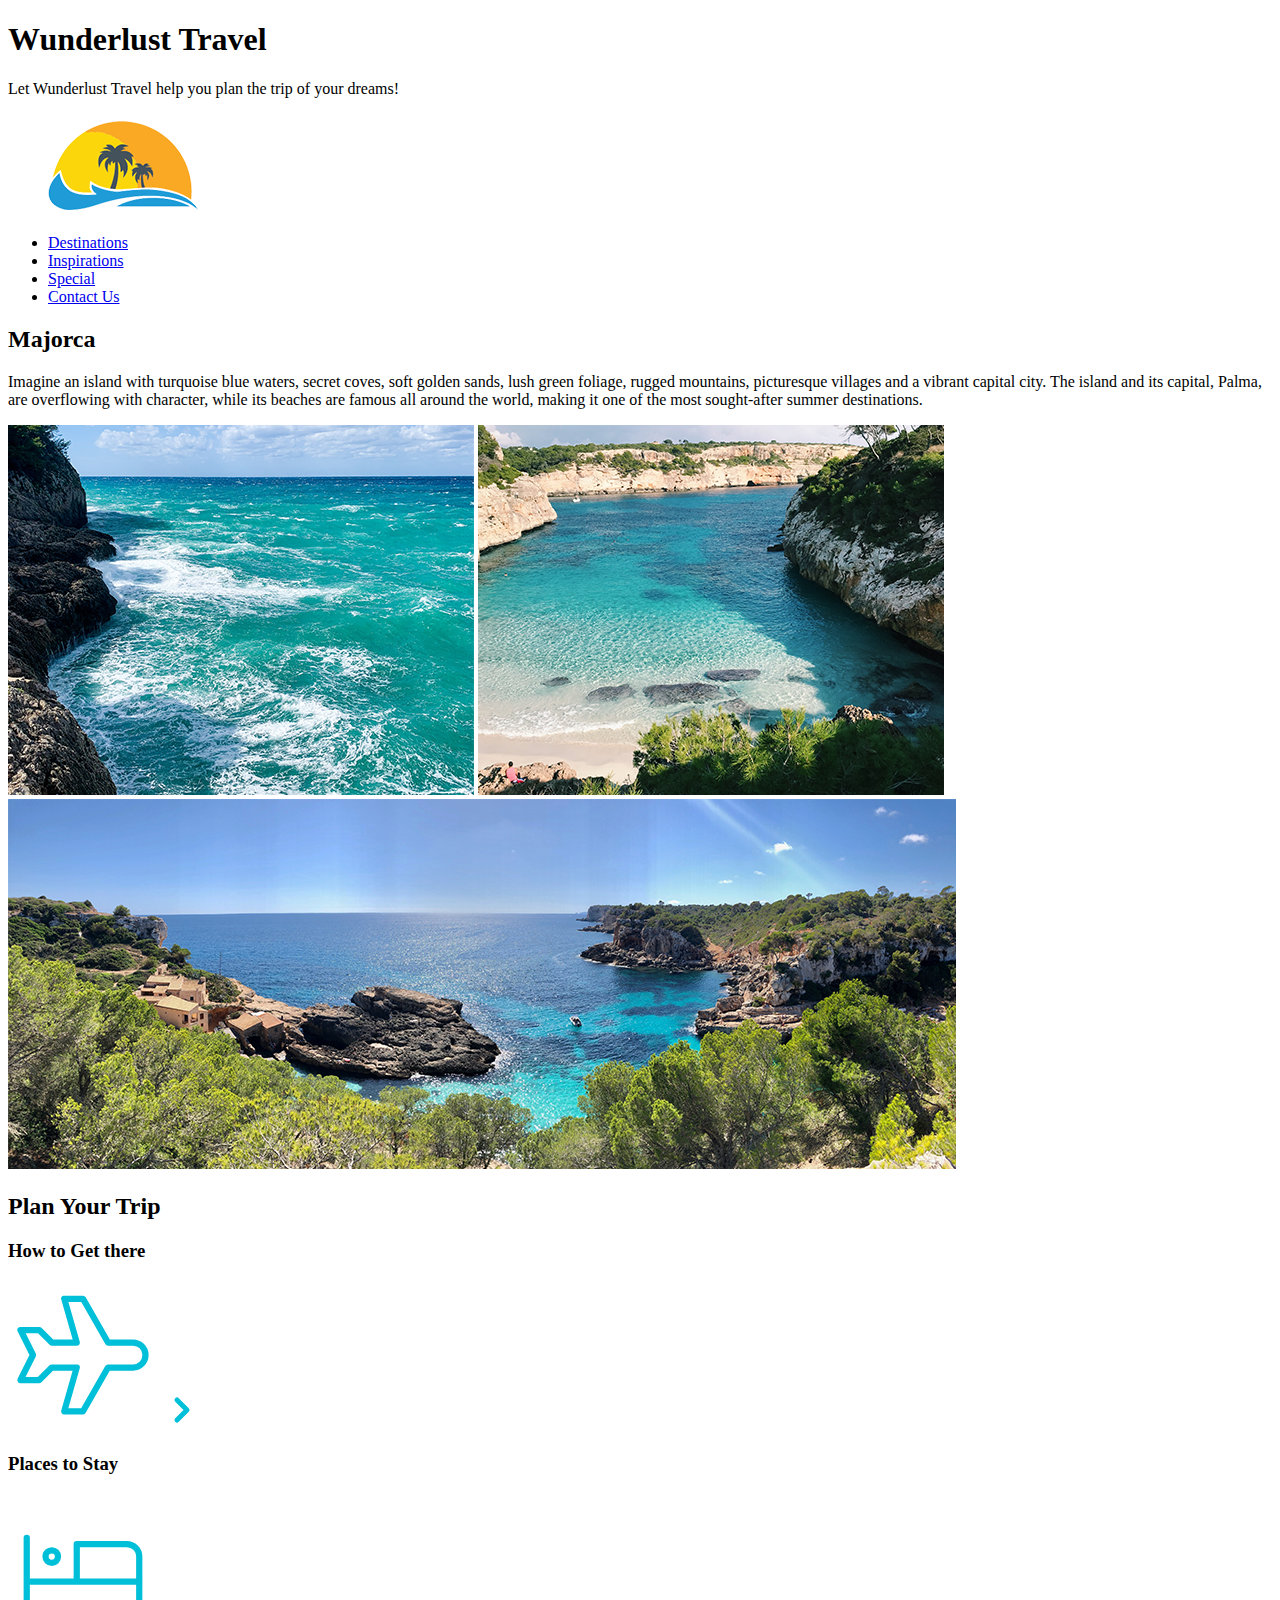
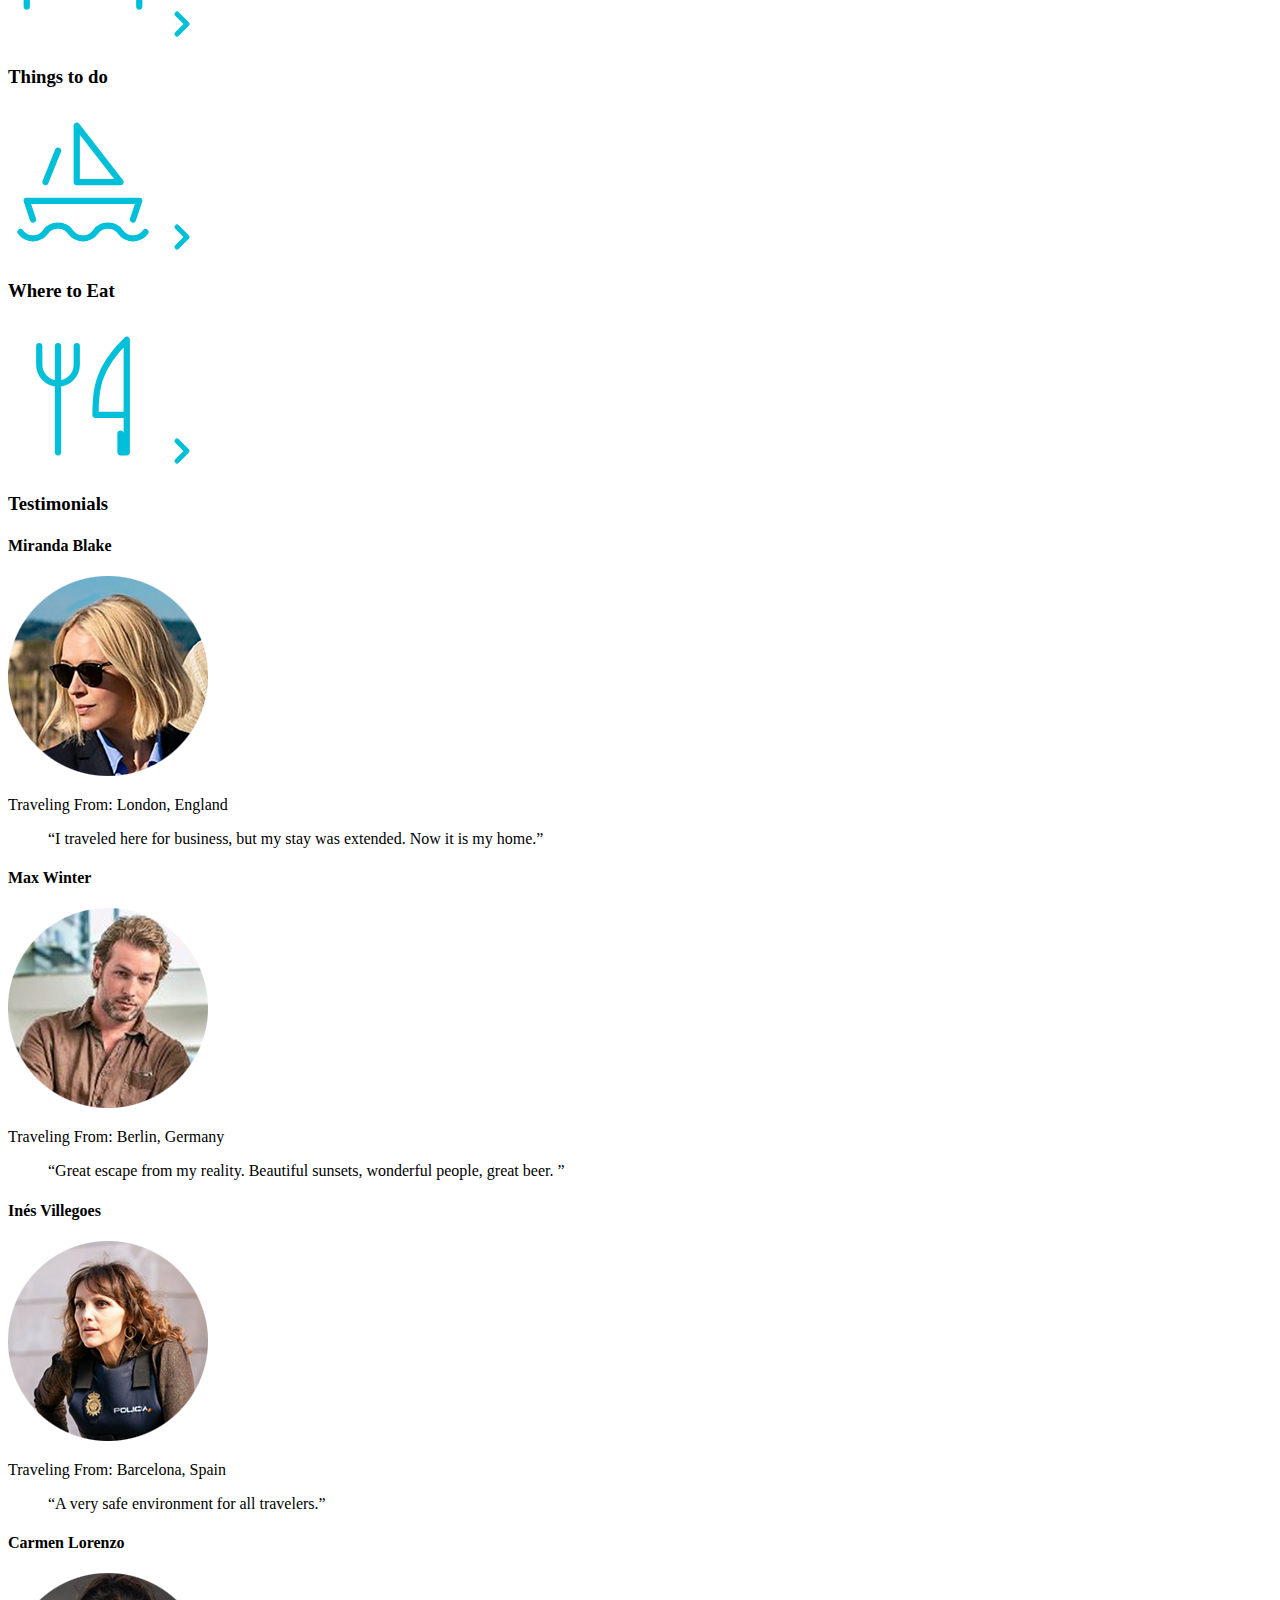
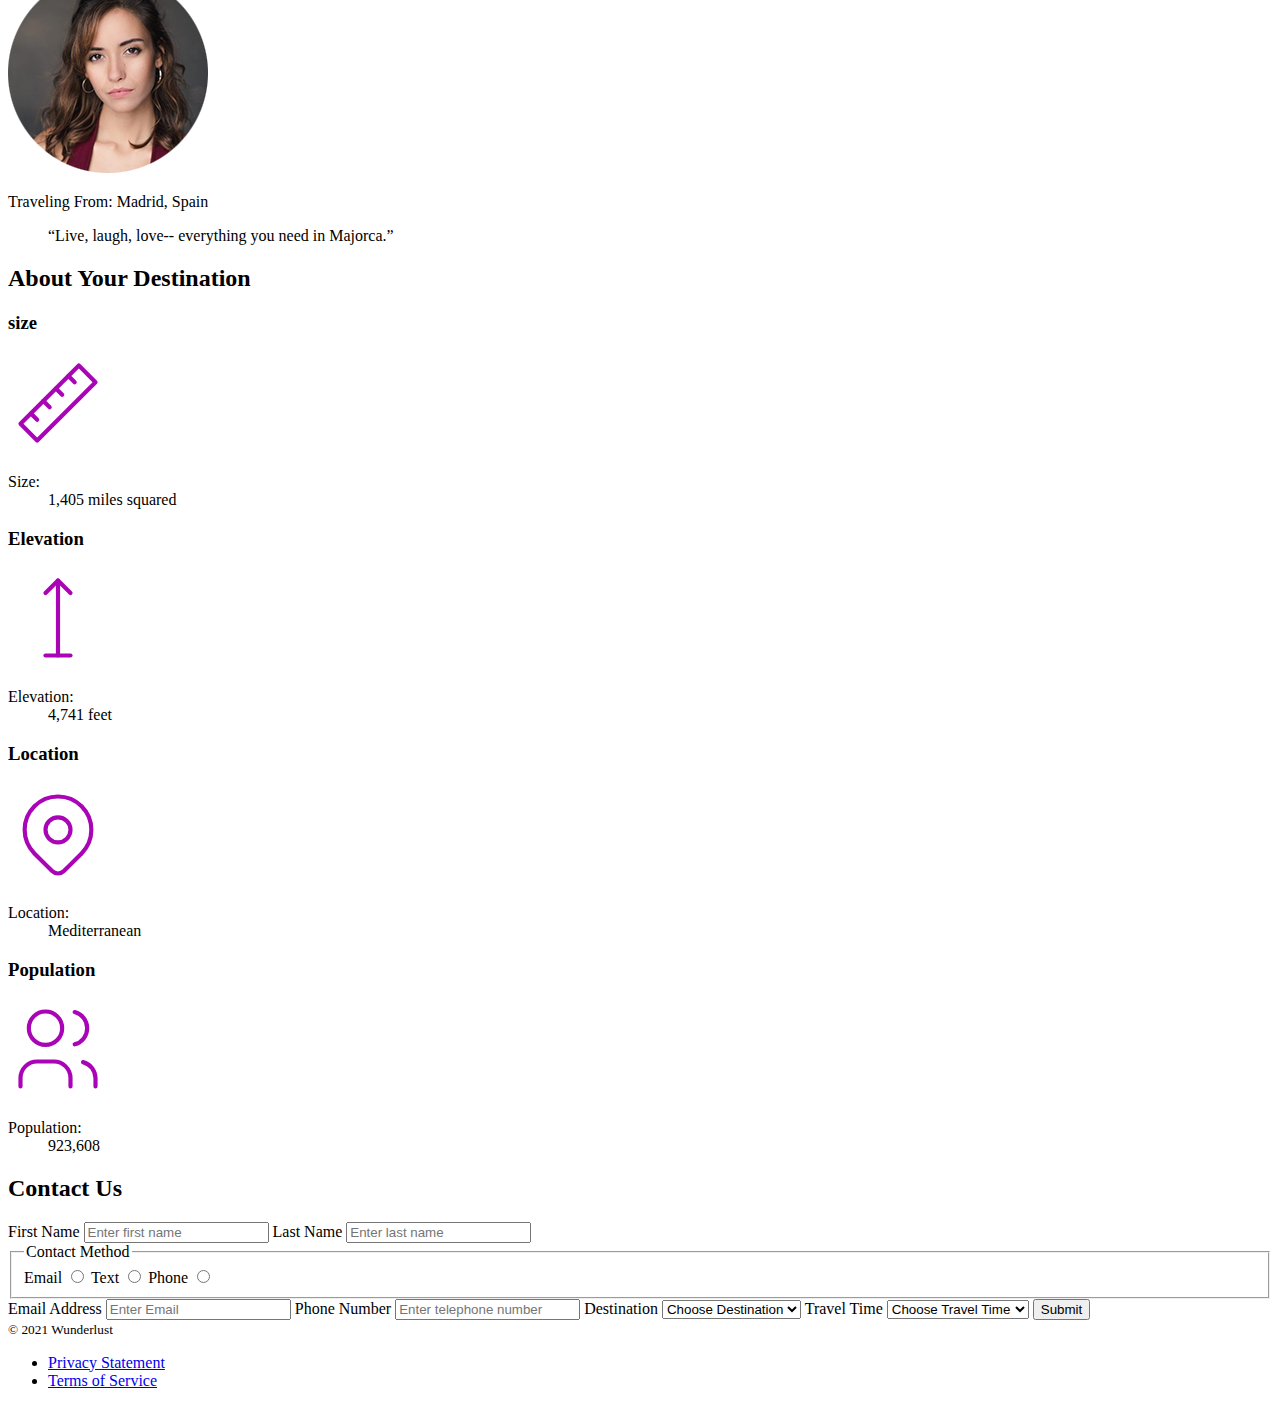
<file: index.html>
<!DOCTYPE html>
<html lang="en">
<head>
    <meta charset="UTF-8">
    <meta http-equiv="X-UA-Compatible" content="IE=edge">
    <meta name="viewport" content="width=device-width, initial-scale=1.0">
    <meta name="author" content="Andrew Dempsen">
    <!-- Link to CSS Stylesheet. -->
    <title>Wunderlust</title>
</head>
<body>
    <header>
        <h1>Wunderlust Travel</h1>
        <p>Let Wunderlust Travel help you plan the trip of your dreams!</p>
        <div>
            <img src="images/logo.png" alt="Wunderlust Logo">
        </div>
        <nav>
            <ul>
                <li><a href="#">Destinations</a></li>
                <li><a href="#">Inspirations</a></li>
                <li><a href="#">Special</a></li>
                <li><a href="#contactForm">Contact Us</a></li>
            </ul>
        </nav>
    </header>
    <main>
        <section>
        <h2>Majorca</h2>
        <p>Imagine an island with turquoise blue waters, secret coves, soft golden sands, lush green foliage, rugged mountains, picturesque villages and a vibrant capital city. The island and its capital, Palma, are overflowing with character, while its beaches are famous all around the world, making it one of the most sought-after summer destinations.</p>
        <div id="majorcaWrapper">
            <img src="images/majorca-waves.png" alt="clear blue water against rocky cliffs">
            <img src="images/majorca-beach.png" alt="Clear blue water surrounded by a sandy beach and sun soaked cliffs">
            <img src="images/majorca-cove.png" alt="A beautiful cove surroundeed by green trees and a small village">
        </div>

        </section>
        <section>
            <h2>Plan Your Trip</h2>
           
                
                    <h3>How to Get there</h3>
                    <svg xmlns="http://www.w3.org/2000/svg" class="icon icon-tabler icon-tabler-plane" width="150" height="150" viewBox="0 0 24 24" stroke-width="1" stroke="#00bfd8" fill="none" stroke-linecap="round" stroke-linejoin="round">
                        <path stroke="none" d="M0 0h24v24H0z" fill="none"/>
                        <path d="M16 10h4a2 2 0 0 1 0 4h-4l-4 7h-3l2 -7h-4l-2 2h-3l2 -4l-2 -4h3l2 2h4l-2 -7h3z" />
                      </svg>
                
                      <a href="#" title="Search for Flights"><svg xmlns="http://www.w3.org/2000/svg" class="icon icon-tabler icon-tabler-chevron-right" width="40" height="40" viewBox="0 0 24 24" stroke-width="3" stroke="#00bfd8" fill="none" stroke-linecap="round" stroke-linejoin="round">
                    <path stroke="none" d="M0 0h24v24H0z" fill="none"/>
                    <polyline points="9 6 15 12 9 18" />
                  </svg></a>

                  <h3>Places to Stay</h3>
                  <svg xmlns="http://www.w3.org/2000/svg" class="icon icon-tabler icon-tabler-bed" width="150" height="150" viewBox="0 0 24 24" stroke-width="1" stroke="#00bfd8" fill="none" stroke-linecap="round" stroke-linejoin="round">
                    <path stroke="none" d="M0 0h24v24H0z" fill="none"/>
                    <path d="M3 7v11m0 -4h18m0 4v-8a2 2 0 0 0 -2 -2h-8v6" />
                    <circle cx="7" cy="10" r="1" />
                  </svg>
                  <a href="#" title="Search for Hotels"><svg xmlns="http://www.w3.org/2000/svg" class="icon icon-tabler icon-tabler-chevron-right" width="40" height="40" viewBox="0 0 24 24" stroke-width="3" stroke="#00bfd8" fill="none" stroke-linecap="round" stroke-linejoin="round">
                    <path stroke="none" d="M0 0h24v24H0z" fill="none"/>
                    <polyline points="9 6 15 12 9 18" />
                  </svg>
                  </a>

                  <h3>Things to do</h3>
                  <svg xmlns="http://www.w3.org/2000/svg" class="icon icon-tabler icon-tabler-sailboat" width="150" height="150" viewBox="0 0 24 24" stroke-width="1" stroke="#00bfd8" fill="none" stroke-linecap="round" stroke-linejoin="round">
                    <path stroke="none" d="M0 0h24v24H0z" fill="none"/>
                    <path d="M2 20a2.4 2.4 0 0 0 2 1a2.4 2.4 0 0 0 2 -1a2.4 2.4 0 0 1 2 -1a2.4 2.4 0 0 1 2 1a2.4 2.4 0 0 0 2 1a2.4 2.4 0 0 0 2 -1a2.4 2.4 0 0 1 2 -1a2.4 2.4 0 0 1 2 1a2.4 2.4 0 0 0 2 1a2.4 2.4 0 0 0 2 -1" />
                    <path d="M4 18l-1 -3h18l-1 3" />
                    <path d="M11 12h7l-7 -9v9" />
                    <line x1="8" y1="7" x2="6" y2="12" />
                  </svg>
                  <a href="#" title="Search for Activities"><svg xmlns="http://www.w3.org/2000/svg" class="icon icon-tabler icon-tabler-chevron-right" width="40" height="40" viewBox="0 0 24 24" stroke-width="3" stroke="#00bfd8" fill="none" stroke-linecap="round" stroke-linejoin="round">
                    <path stroke="none" d="M0 0h24v24H0z" fill="none"/>
                    <polyline points="9 6 15 12 9 18" />
                  </svg>
                  </a>
                  
                  <h3>Where to Eat</h3>
                  <svg xmlns="http://www.w3.org/2000/svg" class="icon icon-tabler icon-tabler-tools-kitchen-2" width="150" height="150" viewBox="0 0 24 24" stroke-width="1" stroke="#00bfd8" fill="none" stroke-linecap="round" stroke-linejoin="round">
                    <path stroke="none" d="M0 0h24v24H0z" fill="none"/>
                    <path d="M19 3v12h-5c-.023 -3.681 .184 -7.406 5 -12zm0 12v6h-1v-3m-10 -14v17m-3 -17v3a3 3 0 1 0 6 0v-3" />
                  </svg>
                 <a href="#" title="Search for Restaurants"><svg xmlns="http://www.w3.org/2000/svg" class="icon icon-tabler icon-tabler-chevron-right" width="40" height="40" viewBox="0 0 24 24" stroke-width="3" stroke="#00bfd8" fill="none" stroke-linecap="round" stroke-linejoin="round">
                    <path stroke="none" d="M0 0h24v24H0z" fill="none"/>
                    <polyline points="9 6 15 12 9 18" />
                  </svg>
                  </a> 
                  
           
        </section>
<aside>
    <h3>Testimonials</h3>
<section>
    <h4>Miranda Blake</h4>
<div>
        <img src="images/miranda-blake.png
        " alt="photo of Miranda Blake">
       <p>Traveling From: London, England</p>
            <blockquote>“I traveled here for business, but my stay was extended. Now it is my home.”</blockquote>
       

    </div>
</section>
<section>
    <h4>Max Winter</h4>
    <div>
        <img src="images/max-winter.png
        " alt="Photo of Max Winter">
        <p>Traveling From: Berlin, Germany</p>

            <blockquote>“Great escape from my reality. Beautiful sunsets, wonderful people, great beer. ”
            </blockquote>
       

    </div>
</section>
<section>
    <h4>Inés Villegoes</h4>
    <div>
        <img src="images/ines-villegoes.png" alt="Photo of Inés Villegoes">
        <p>Traveling From:  Barcelona, Spain</p>

            <blockquote>“A very safe environment for all travelers.”</blockquote>
       

    </div>
</section>
<section>
    <h4>Carmen Lorenzo</h4>
    <div>
        <img src="images/carmen-lorenzo.png" alt="Photo of Carmen Lorenzo">
        <p>Traveling From:  Madrid, Spain</p>

            <blockquote>“Live, laugh, love-- everything you need in Majorca.”</blockquote>
    

    </div>
</section>
</aside>

<section id="about">
    <h2>About Your Destination</h2>
    <section>
    <h3>size</h3>
    <svg xmlns="http://www.w3.org/2000/svg" class="icon icon-tabler icon-tabler-ruler-2" width="100" height="100" viewBox="0 0 24 24" stroke-width="1" stroke="#a905b6" fill="none" stroke-linecap="round" stroke-linejoin="round">
        <path stroke="none" d="M0 0h24v24H0z" fill="none"/>
        <path d="M17 3l4 4l-14 14l-4 -4z" />
        <path d="M16 7l-1.5 -1.5" />
        <path d="M13 10l-1.5 -1.5" />
        <path d="M10 13l-1.5 -1.5" />
        <path d="M7 16l-1.5 -1.5" />
      </svg>
      <dl>
        <dt>Size:</dt>
        <dd>1,405 miles squared</dd>
      </dl>
      </section>
      <section>
        <h3>Elevation</h3>
        <svg xmlns="http://www.w3.org/2000/svg" class="icon icon-tabler icon-tabler-arrow-top-bar" width="100" height="100" viewBox="0 0 24 24" stroke-width="1" stroke="#a905b6" fill="none" stroke-linecap="round" stroke-linejoin="round">
            <path stroke="none" d="M0 0h24v24H0z" fill="none"/>
            <line x1="12" y1="21" x2="12" y2="3" />
            <path d="M15 6l-3 -3l-3 3" />
            <line x1="9" y1="21" x2="15" y2="21" />
          </svg>
          
        <dl>
            <dt>Elevation:</dt>
            <dd>4,741 feet</dd>
        </dl>
      </section>

      <section>
        <h3>Location</h3>
        <svg xmlns="http://www.w3.org/2000/svg" class="icon icon-tabler icon-tabler-map-pin" width="100" height="100" viewBox="0 0 24 24" stroke-width="1" stroke="#a905b6" fill="none" stroke-linecap="round" stroke-linejoin="round">
            <path stroke="none" d="M0 0h24v24H0z" fill="none"/>
            <circle cx="12" cy="11" r="3" />
            <path d="M17.657 16.657l-4.243 4.243a2 2 0 0 1 -2.827 0l-4.244 -4.243a8 8 0 1 1 11.314 0z" />
          </svg>
          
        <dl>
            <dt>Location:</dt>
            <dd>Mediterranean</dd>
        </dl>
      </section>

      <section>
        <h3>Population</h3>
        <svg xmlns="http://www.w3.org/2000/svg" class="icon icon-tabler icon-tabler-users" width="100" height="100" viewBox="0 0 24 24" stroke-width="1" stroke="#a905b6" fill="none" stroke-linecap="round" stroke-linejoin="round">
            <path stroke="none" d="M0 0h24v24H0z" fill="none"/>
            <circle cx="9" cy="7" r="4" />
            <path d="M3 21v-2a4 4 0 0 1 4 -4h4a4 4 0 0 1 4 4v2" />
            <path d="M16 3.13a4 4 0 0 1 0 7.75" />
            <path d="M21 21v-2a4 4 0 0 0 -3 -3.85" />
          </svg>
          
        <dl>
            <dt>Population:</dt>
            <dd>923,608</dd>
        </dl>
      </section>
      
</section>
<section id="contactForm">
    <h2>Contact Us</h2>
    <form>
        <label for="firstName">First Name</label>
        <input type="text" id="firstName" placeholder="Enter first name" required>
        <label for="lastName">Last Name</label>
        <input type="text" id="lastName" placeholder="Enter last name" required>
        <fieldset>
            <legend>Contact Method</legend>
            <label for="contactEmail">Email</label>
            <input type="radio" id="contactEmail" name="contact" required>
            <label for="contactText">Text</label>
            <input type="radio" id="contactText" name="contact" required>
            <label for="contactPhone">Phone</label>
            <input type="radio" id="contactPhone" name="contact" required>
        </fieldset>
        <label for="email">Email Address</label>
        <input type="text" id="email" placeholder="Enter Email" required>
        <label for="phone">Phone Number</label>
        <input type="tel" id="phone" placeholder="Enter telephone number" required>

        <label for="destination">Destination</label>
        <select id="destination" required>
            <option value="">Choose Destination</option>
            <option value="Barcelona">Barcelona</option>
            <option value="Granada">Granada</option>
            <option value="Ibiza">Ibiza</option>
            <option value="Madrid">Madrid</option>
            <option value="Majorca">Majorca</option>
            <option value="Seville">Seville</option>
            <option value="Tenerife">Tenerife</option>
            <option value="Valencia">Valencia</option>
            </select>
            
            <label for="travelTime">Travel Time</label>
            <select id="travelTime" required>
                <option value="">Choose Travel Time</option>
                <option value="Fall">Fall</option>
                <option value="Winter">Winter</option>
                <option value="Spring">Spring</option>
                <option value="Summer">Summer</option>
                <option value="Flexible">Flexible</option>
            </select>
            <input type="submit">
    </form>
</section>
    </main>
    <footer>
        <small>&copy; 2021 Wunderlust</small>
        <ul>
            <li><a href="#">Privacy Statement</a></li>
            <li><a href="#">Terms of Service</a></li>
        </ul>
    </footer>
</body>
</html>
</file>
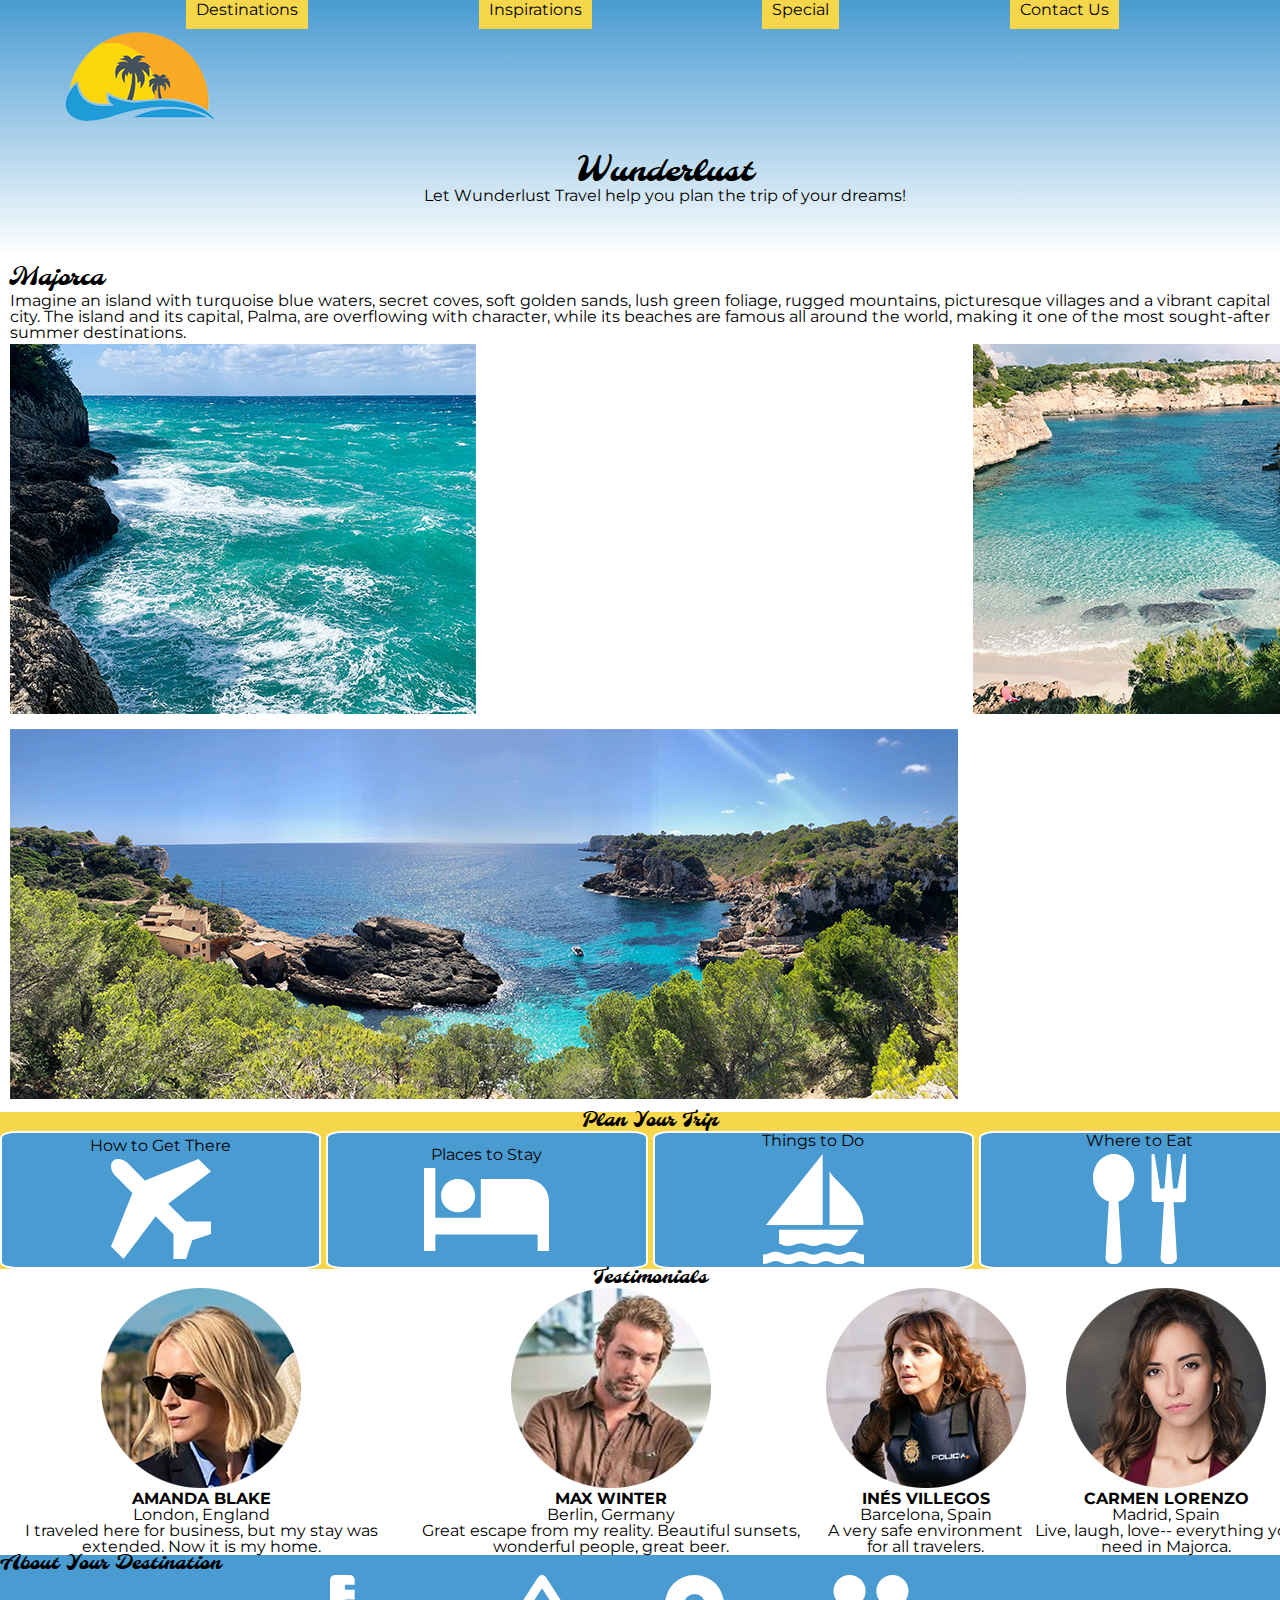
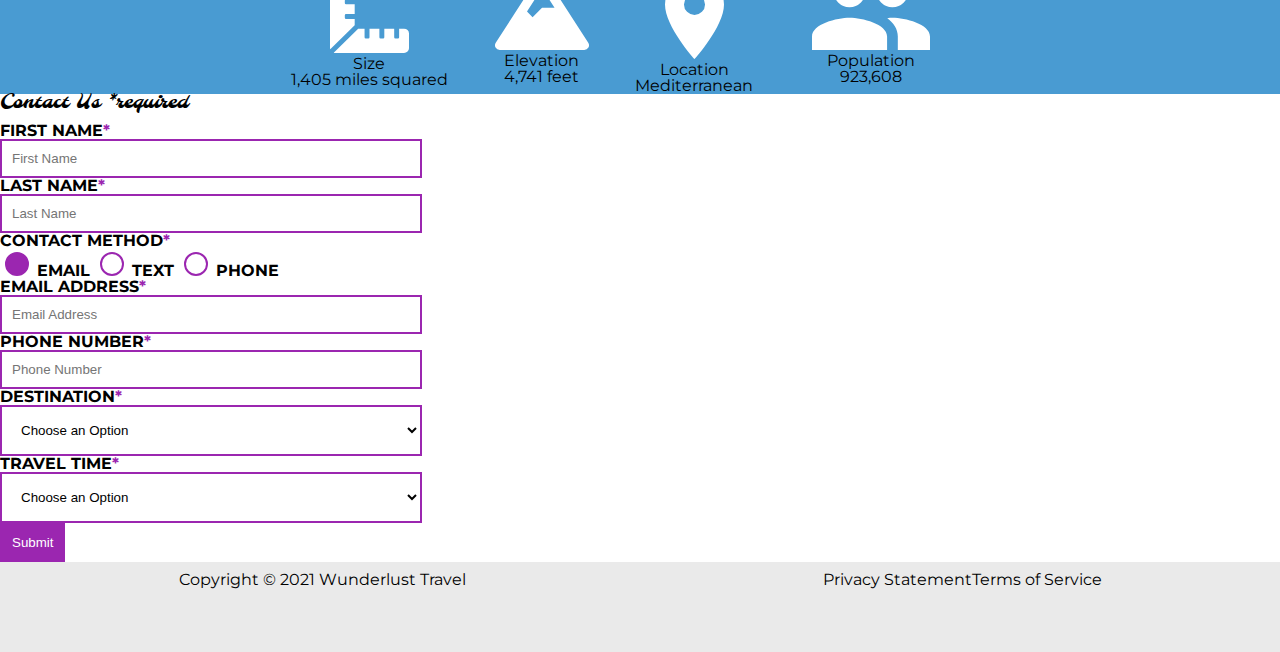
<file: wunderlust-majorca.html>
<!DOCTYPE html>
<html lang="en">
    <head>
        <meta charset="utf-8">
        <meta name="viewport" content="width=device-width, initial-scale=1">
        <meta name="author" content="Jessica Barnett, Christina Carrasquilla">
        <meta name="description" content="Let Wunderlust Travel take you to beautiful Majorca this year! Majorca is a beautiful island and offers beauty and fun to its visitors">
        <meta name="keywords" content="travel, majorca, beach, island, vacation, destination, getaway, restaurants in majorca, entertainment in majorca, testimonials from visitors">
        <title>Wunderlust Travel</title>
        <meta name="robots" content="index,follow">

        <!-- ~~~~~~~~~~ TWITTER CARD TAGS ~~~~~~~~~~ -->
        <meta name="twitter:card" content="summary_large_image">
        <meta name="twitter:site" content="@wunderlusttravel">
        <meta name="twitter:creator" content="@wunderlusttravel">
        <meta name="twitter:title" content="Wunderlust Travel: Majorca">
        <meta name="twitter:description" content="Let Wunderlust Travel take you to beautiful Majorca this year! Majorca is a beautiful island and offers beauty and fun to its visitors">
        <meta name="twitter:image" content="https://wunderlusttravel.com/images/majorca-cove.png">

        <!-- ~~~~~~~~~~ OPEN GRAPH META TAGS ~~~~~~~~~~ -->
        <meta property="og:title" content="See Majorca with Wunderlust Travel">
        <meta property="og:type" content="website">
        <meta property="og:image" content="https://wunderlusttravel.com/images/majorca-cove.png">
        <meta property="og:url" content="https://wunderlusttravel.com/majorca">
        <meta property="og:description" content="Let Wunderlust Travel take you to beautiful Majorca this year! Majorca is a beautiful island and offers beauty and fun to its visitors">
        <!-- ~~~~~~~~~~FAVICON ~~~~~~~~~~ -->
        <link rel="shortcut icon" href="images/favicon.png">

        <!-- ~~~~~~~~~~ GOOGLE FONTS ~~~~~~~~~~ -->
        <link rel="preconnect" href="https://fonts.googleapis.com">
        <link rel="preconnect" href="https://fonts.gstatic.com" crossorigin>
        <link href="https://fonts.googleapis.com/css2?family=Molle:ital@1&family=Montserrat:wght@400;600&display=swap" rel="stylesheet">
        <link href="styles.css" rel="stylesheet">
    </head>
    <body>
        <a id="skip" href="#main-content">Skip to Main Content</a>
        <!-- styling skip links: https://webaim.org/techniques/css/invisiblecontent/ -->
        <header>
            <a href="index.html" id="logo"><img src="images/logo.png" alt="The Wunderlust logo shows blue waves and the outline of two palm trees against an orange sun"></a>
            <div id="title-sub"><h1>Wunderlust</h1>
			<p>Let Wunderlust Travel help you plan the trip of your dreams!</p></div>			
            <nav>
                <div id="menu-toggle">
                    <!-- responsive menu code from (with changes made to match mockups): https://css-tricks.com/three-css-alternatives-to-javascript-navigation/ -->
                    <h2 class="sr-only">Main Navigation</h2>
                    <!-- hidden but accessible headings from: https://webaim.org/techniques/css/invisiblecontent/ -->
                    <input name="toggle" id="toggle" type="checkbox">
                    <label for="toggle">Menu</label>
                    <ul>
                        <li class="active"><a href="#">Destinations</a></li>
                        <li><a href="#">Inspirations</a></li>
                        <li><a href="#">Special</a></li>
                        <li><a href="#">Contact Us</a></li>
                    </ul>
                </div>
            </nav>
        </header>
        <main id="main-content">
            <article>
                <div id="intro">  
                    <h2>Majorca</h2>
                    <p>Imagine an island with turquoise blue waters, secret coves, soft golden sands, lush green foliage, rugged mountains, picturesque villages and a vibrant capital city. The island and its capital, Palma, are overflowing with character, while its beaches are famous all around the world, making it one of the most sought-after summer destinations.</p>
                    <div id="img-grid">
                        <img src="images/majorca-waves.png" alt="Turquoise blue waters with white wave caps crashing against a rock cliff">
                        <img src="images/majorca-beach.png" alt="A calm cove with turquoise waters calmly lapping at a light sand beach">
                        <picture>
                            <source srcset="images/majorca-cove-small.png"
                                media="(max-width: 500px)">
                            <img src="images/majorca-cove.png" alt="Deep blue water leading to the horizon with the island and trees in the foreground">
                        </picture>
                    </div>
                </div>  
                <section id="plan">
                    <h3>Plan Your Trip</h3>
                    <div id="plan-icons">
                        <section>
                            <h4>How to Get There</h4>
                            <a href="#" title="Search for flights">
                                <img src="images/get.svg" alt="airplane icon">
                            </a>
                        </section>      
                        <section>
                            <h4>Places to Stay</h4>
                            <a href="#" title="Search for hotels">
                                <img src="images/stay.svg" alt="bed icon">
                            </a>
                        </section>
                        <section>
                            <h4>Things to Do</h4>
                            <a href="#" title="Search for Activities">
                                <img src="images/do.svg" alt="sailboat icon">
                            </a>                     
                        </section>    
                        <section>
                            <h4>Where to Eat</h4>
                            <a href="#" title="Search for Restaurants">
                                <img src="images/eat.svg" alt="fork and spoon icon">                         
                            </a>
                        </section>
                    </div>   
                </section>
                <section id="testimonials">
                    <h3>Testimonials</h3>
                    <div id="test-icons">
                        <section>
                            <img src="images/miranda-blake.png" alt="Miranda Blake has a blonde bob and is wearing dark sunglasses">
                            <h4>Amanda Blake</h4>
                            <p>London, England</p>
                            <q>I traveled here for business, but my stay was extended. Now it is my home.</q>
                        </section>
                        <section>
                            <img src="images/max-winter.png" alt="Max Winter has dark blonde hair and a trimmed beard and mustache">
                            <h4>Max Winter</h4>
                            <p>Berlin, Germany</p>
                            <q>Great escape from my reality. Beautiful sunsets, wonderful people, great beer.</q>
                        </section>
                        <section>
                            <img src="images/ines-villegoes.png" alt="Ines Villegos has shoulder-length, wavy, brown hair and is wearing a brown sweater"> 
                            <h4>Inés Villegos</h4> 
                            <p>Barcelona, Spain</p>
                            <q>A very safe environment for all travelers.</q>
                        </section>
                        <section>
                            <img src="images/carmen-lorenzo.png" alt="Carmen Lorenzo has long, dark brown hair and is wearing gold hoop earrings">
                            <h4>Carmen Lorenzo</h4> 
                            <p>Madrid, Spain</p>
                            <q>Live, laugh, love-- everything you need in Majorca.</q>
                        </section>
                    </div>
                </section>
                <section id="about">
                    <h3>About Your Destination</h3>
                    <div id="about-icons">
                        <section>
                            <img src="images/size.svg" alt="ruler icon">
                            <h4>Size</h4> 
                            <p>1,405 miles squared</p>
                        </section>
                        <section>
                            <img src="images/elevation.svg" alt="mountain icon">
                            <h4>Elevation</h4> 
                            <p>4,741 feet</p>
                        </section>
                        <section>
                            <img src="images/location.svg" alt="location pin icon">
                            <h4>Location</h4> 
                            <p>Mediterranean</p>
                        </section>
                        <section>
                            <img src="images/population.svg" alt="people icon">
                            <h4>Population</h4>
                            <p>923,608</p>
                        </section>
                    </div>  
                </section>
                <section id="contact">
                    <h3>Contact Us <span class="form-required">*required</span></h3>
                    <form method="post" action="https://wp.zybooks.com/form-viewer.php">
                        <div id="names">
                            <label for="fName">First Name<span class="required">*</span></label>
                            <input type="text" name="fName" id="fName" autocomplete="given-name" placeholder="First Name" required>
                            <!-- custom input styles from https://moderncss.dev/custom-css-styles-for-form-inputs-and-textareas/ -->
                            <label for="lName">Last Name<span class="required">*</span></label>
                            <input type="text" name="lName" id="lName" autocomplete="family-name" placeholder="Last Name" required>
                        </div>
                        <div id="nums">
                            <fieldset>
                                <legend>Contact Method<span class="required">*</span></legend>
                                <!-- custom radio button styles from https://moderncss.dev/pure-css-custom-styled-radio-buttons/ -->
                                <label for="prefEmail">
                                    <span class="radio-input">
                                        <input type="radio" name="contactPref" id="prefEmail" required checked>
                                        <span class="radio-control"></span>
                                    </span>
                                    <span class="radio-label">Email</span>
                                </label>
                                <label for="prefText">
                                    <span class="radio-input">
                                        <input type="radio" name="contactPref" id="prefText">
                                        <span class="radio-control"></span>
                                    </span>
                                    <span class="radio-label">Text</span>
                                </label>
                                <label for="prefPhone">
                                    <span class="radio-input">
                                        <input type="radio" name="contactPref" id="prefPhone">
                                        <span class="radio-control"></span>
                                    </span>
                                    <span class="radio-label">Phone</span>
                                </label>
                            </fieldset>
                            <label for="email">Email Address<span class="required">*</span></label>
                            <input type="email" name="email" id="email" autocomplete="email" placeholder="Email Address" required>
                            <label for="phone">Phone Number<span class="required">*</span></label>
                            <input type="tel" name="phone" id="phone" autocomplete="tel" placeholder="Phone Number" required>
                        </div>
                        <div id="selects">
                            <!-- custom select styles from: https://moderncss.dev/custom-select-styles-with-pure-css/ -->
                            <label for="destination">Destination<span class="required">*</span></label>
                            <div class="custom-select">
                                <select name="destination" id="destination" required>
                                    <option value="" disabled selected>Choose an Option</option>
                                    <option value="barcelona">Barcelona</option>
                                    <option value="granada">Granada</option>
                                    <option value="ibiza">Ibiza</option>
                                    <option value="madrid">Madrid</option>
                                    <option value="majora">Majora</option>
                                    <option value="seville">Seville</option>
                                    <option value="tenerife">Tenerife</option>
                                    <option value="valencia">Valencia</option>
                                </select>
                                <span class="focus"></span>
                            </div>  
                            <label for="travelTime">Travel Time<span class="required">*</span></label>
                            <div class="custom-select">
                                <select name="travelTime" id="travelTime" required>
                                    <option value="" disabled selected>Choose an Option</option>
                                    <option value="fall">Fall</option>
                                    <option value="winter">Winter</option>
                                    <option value="spring">Spring</option>
                                    <option value="summer">Summer</option>
                                    <option value="flexible">Flexible</option>
                                </select>
                                <span class="focus"></span>
                            </div> 
                            <input type="submit" name="mySubmit" id="mySubmit" value="Submit">
                        </div>
                    </form>
                </section>
            </article>
        </main>
        <footer>
            <p>Copyright &copy; 2021 Wunderlust Travel</p>
            <div id="footer-links"><a href="#">Privacy Statement</a>
            <a href="#">Terms of Service</a></div>
        </footer>
    </body>
</html>
</file>
<file: styles.css>
/* Andrew Dempsen */

/* BEGIN CSS RESET */

/* http://meyerweb.com/eric/tools/css/reset/ 
   v2.0 | 20110126
   License: none (public domain)
*/

html, body, div, span, applet, object, iframe,
h1, h2, h3, h4, h5, h6, p, blockquote, pre,
a, abbr, acronym, address, big, cite, code,
del, dfn, em, img, ins, kbd, q, s, samp,
small, strike, strong, sub, sup, tt, var,
b, u, i, center,
dl, dt, dd, ol, ul, li,
fieldset, form, label, legend,
table, caption, tbody, tfoot, thead, tr, th, td,
article, aside, canvas, details, embed, 
figure, figcaption, footer, header, hgroup, 
menu, nav, output, ruby, section, summary,
time, mark, audio, video {
	margin: 0;
	padding: 0;
	border: 0;
	font-size: 100%;
	font: inherit;
	vertical-align: baseline;
}
/* HTML5 display-role reset for older browsers */
article, aside, details, figcaption, figure, 
footer, header, hgroup, menu, nav, section {
	display: block;
}
body {
	line-height: 1;
}
ol, ul {
	list-style: none;
}
blockquote, q {
	quotes: none;
}
blockquote:before, blockquote:after,
q:before, q:after {
	content: '';
	content: none;
}
table {
	border-collapse: collapse;
	border-spacing: 0;
}

/* END CSS RESET */

@import url('https://fonts.googleapis.com/css2?family=Molle&family=Montserrat&display=swap');
/* font-family: 'Molle', cursive;
font-family: 'Montserrat', sans-serif; */

:root {
--yellow: #F6D64A;
--teal: #55BCD5;
--purple: #9B26B0;
--blue: #499BD2;
--dark-gray: #222222;
--light-gray: #EAEAEA;
--white: #FFFFFF;
--black: #000000;
font-weight: normal;
font-size: 1rem;
}

/* Font Styles */
h1, h2, h3 {
	font-family: 'Molle', cursive;
}

h1 {
	font-size: 2rem;
}

h4, p, q, small, nav, button, form {
	font-family: 'Montserrat', sans-serif;
}

body {
	box-sizing: border-box;
	margin: 0;
	min-width: 320px;
	width: 100vw;
	
}

/* skip-link */

#skip {
	position: absolute;
	left: -1000px;
}


.sr-only {
	visibility: hidden;
}

header {
display: grid;
grid-template-columns: 1fr 1fr 1fr;
grid-template-rows: 1fr 1fr;
width: 100%;
background: linear-gradient(var(--blue), var(--white)) ;
padding: 25px;
min-width: 320px;
}
header img {
	grid-column: 1 / 2;
}
 
#title-sub {
grid-column: 1 / -1;
grid-row: 2;
z-index: 2;
margin: auto;
padding: 10px;
text-align: center;
}

#menu-toggle {
	grid-column: 3/ 4;
}
header h1, header p {
	text-align: center;
}

#menu-toggle ul {
	height: 0px;
	overflow: hidden;
	-webkit-transition: height 0.3s ease-out;
}

#menu-toggle input[type="checkbox"] {
display: none;
}

#menu-toggle label {
	background-color: var(--yellow);
	padding: 15px;
	border-radius: 5%;
}

#menu-toggle label:hover {
	background-color: var(--white);
	border: 2px solid black;
}

#menu-toggle input:checked ~ ul {
height: 200px;
overflow: visible;
display: flex;
flex-direction: column;
justify-content: space-between;
padding-top: 25px;
z-index: 10;
width: 100vw;
background-color: var(--white);
text-align: center;
position: relative;
left: -230px;
}

#menu-toggle ul a {
	text-decoration: none;
	color: var(--black);
	
}

#menu-toggle a:hover {
	background-color: var(--black);
	color: var(--white);
	padding: 15px;
	cursor: pointer;
}

h2 {
	font-size: 1.5rem;
}

#main-content {
	display: flex;
	gap: 2px;
	flex-wrap: wrap;
	min-width: 320px;
	align-content: center;
}

#intro {
	display: flex;
	flex-direction: column;
	gap: 3px;
	padding: 5px;
	margin: 5px;
	width: 100vw;
}

h3 {
	font-size: 1.2rem;
}

#plan {
	background-color: var(--yellow);
	width: 100%;
}

#plan h3 {
	text-align: center;
}

#plan section {
	background-color: var(--blue);
	border: 2px solid var(--white);
	border-radius: 5%;
	display: flex;
	flex-direction: column;
	text-align: center;
	gap: 5px;
	justify-content: center;
	align-items: center;
	width: 50%;



}

#plan img {
	width: 50%;

}

#testimonials {
	display: flex;
	flex-direction: column;
	justify-content: center;
	align-items: center;
	text-align: center;
}

#testimonials h4 {
	font-family:  'Montserrat', sans-serif;
	text-transform: uppercase;
	font-weight: bold;
}

#about {
	background-color: var(--blue);
	width: 100vw;
	
}
#about img{
	width: 50%;

}

#about-icons {
	display: grid;
	grid-template-columns: 1fr 1fr;
}

#contact label {
font-family: 'Montserrat', sans-serif;
font-weight: bold;
text-transform: uppercase;
}
#contact input {
	border: 2px solid var(--purple);
	padding: 10px;
}
.required {
	color: var(--purple);
}

#names {
	display: flex;
	flex-direction: column;
}

fieldset {
	display: flex;
	flex-direction: column;
	gap: 5px;
}

fieldset legend {
	font-family: 'Montserrat', sans-serif;
font-weight: bold;
text-transform: uppercase;
}

input[type="radio"] {
	-webkit-appearance: none;
  appearance: none;
  color: var(--purple);
  width: 1.15em;
  height: 1.15em;
  border: 0.15em solid var(--purple);
  border-radius: 50%;
}

input[type="radio"]:checked {
background-color: var(--purple);
}


#contact select {
	background-color: var(--white);
	border: 2px solid var(--purple);
	padding: 15px;
	width: 100vw;
}

input[type="submit"] {
	background-color: var(--purple);
	color: var(--white);
}

footer {
	background-color: var(--light-gray);
	display: flex;
	flex-direction: column;
	width: 100vw;
	height: 5em;

}

footer a {
	text-decoration: none;
	color: black;
}
 #footer-links {
	font-family: 'Montserrat', sans-serif;
	display: flex;
	justify-content: space-between;
 }

@media screen and (min-width: 450px) {
	#menu-toggle ul {
		overflow: visible;
		display: flex;
		position: absolute;
		top: 240px;
		left: 25px;
		justify-content: space-evenly;
		justify-items: flex-start;
		gap: 10px;
		
	}

	#menu-toggle ul li a {
		background-color: var(--yellow);
		padding: 10px;
		
	}

	#menu-toggle label {
		visibility: hidden;
		
	}

	#img-grid {
		display: grid;
		grid-template-columns: 1fr 1fr;
		grid-gap: 15px;
	}
#plan-icons {
	display: grid;
	grid-template-columns: 1fr 1fr;
	grid-gap: 5px;
}

	#test-icons {
		display: grid;
		grid-template-columns: 1fr 1fr;
	}

	#about-icons {
		display: flex;

	}

	#contact fieldset {
		display: flex;
		flex-direction: row;
	}

	#prefs {
		display: flex;
		flex-direction: column;
	}

	footer {
		display: flex;
		flex-direction: row;
	}
}

@media screen and (min-width:600px) {
	#menu-toggle ul {
		position: absolute;
		top: 2px;
		right: 0px;
	}

	#main-content {
		display: grid;
		grid-template-columns: 1fr 1fr 1fr;
	}

	#intro {
		grid-column: 1/ 2;
	
	}

	#img-grid {
		display: grid;
		grid-template-columns: 1fr 1fr;
		grid-column: 2;
		width: 100%;
	}

	#plan-icons {
		display: flex;
	}

	#test-icons {
		display: flex;
		text-align: center;
	}

	#about-icons {
		display: flex;
		justify-content: center;
		justify-items: space-between;
	
		text-align: center;
	}

	#contact {
		display: grid;
		grid-template-columns: 1fr 1fr 1fr;
		gap: 10px;

	}

	#contact h3 {
		grid-column: 1/ -1;
	}

	#names {
		width: 33%;
		grid-column: 1/ 2;
		grid-row: 2;
	}

	#nums {
		display: flex;
		flex-direction: column;
		width: 33%;
		grid-column: 2/ 3;
		grid-row: 2;
	}

	.custom-select {
		display: flex;
		width: 33%;
		grid-column: 3/ 4;
	}
	

	footer {
		display: flex;
		justify-content: space-around;
		padding-top: 10px;
	}
}
</file>
